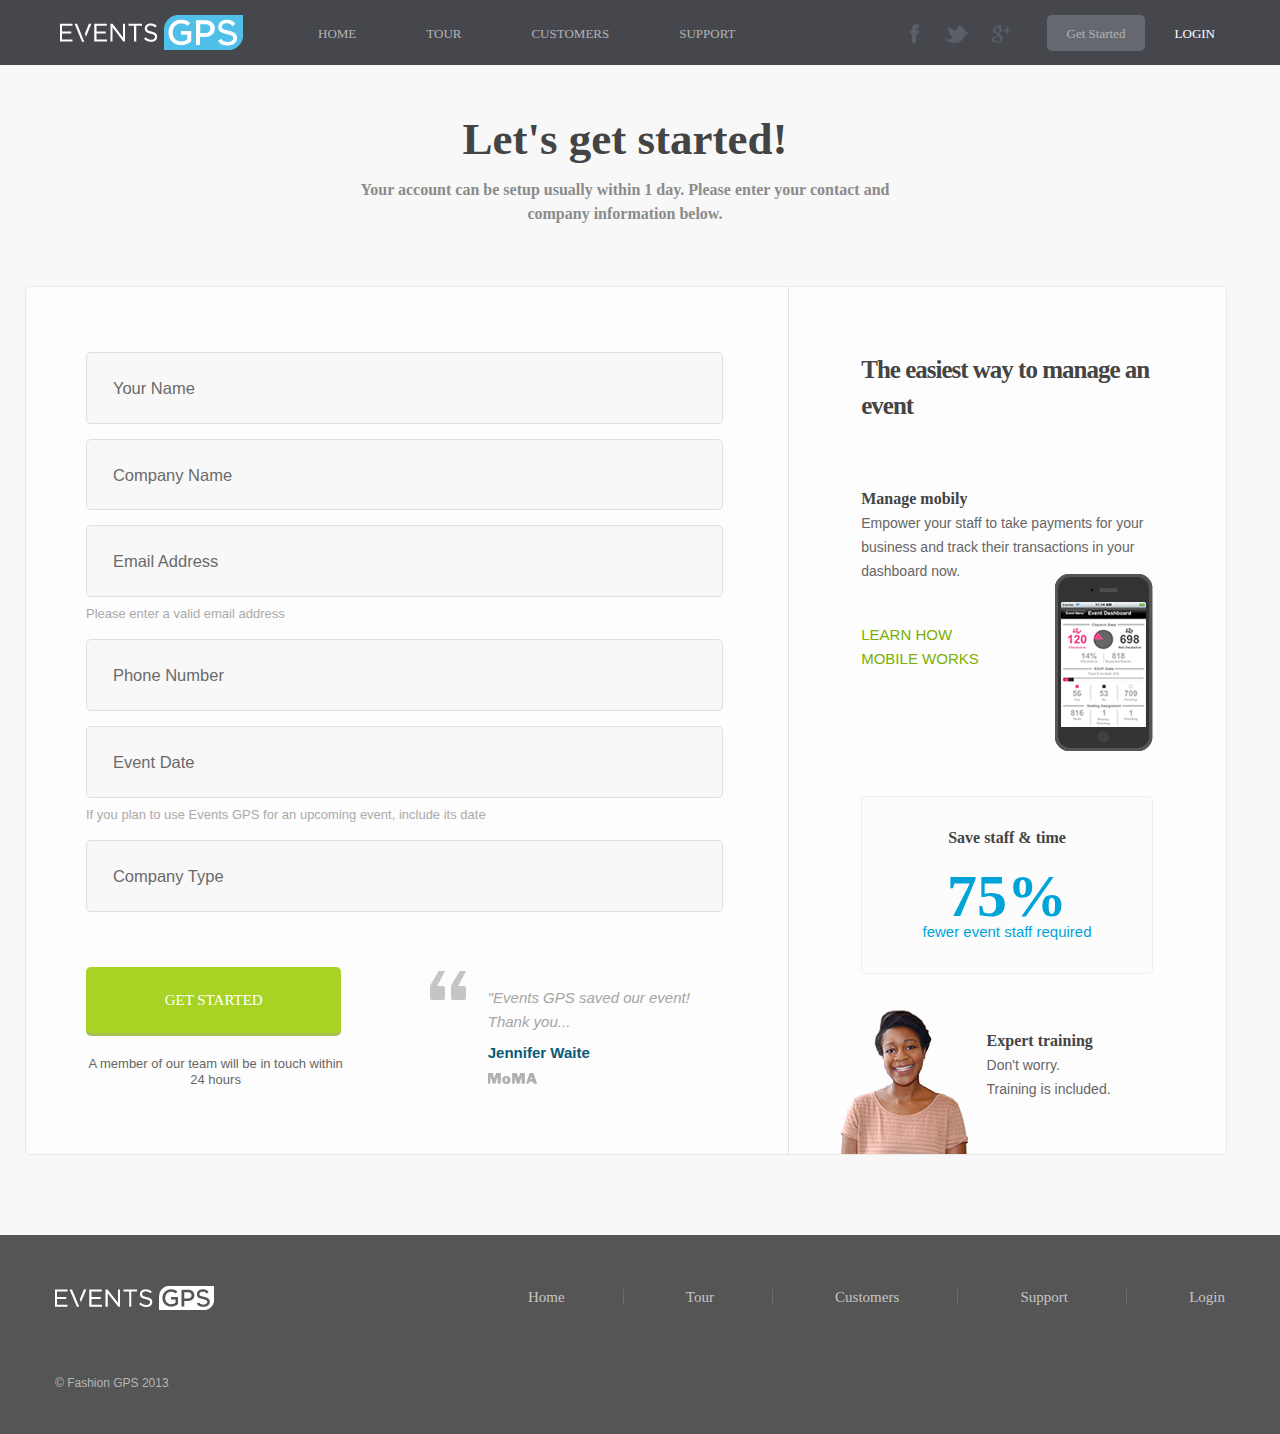
<file: Events HTML/get_started.html>
<!DOCTYPE html>
<!--[if lt IE 7]>      <html class="no-js lt-ie9 lt-ie8 lt-ie7"> <![endif]-->
<!--[if IE 7]>         <html class="no-js lt-ie9 lt-ie8"> <![endif]-->
<!--[if IE 8]>         <html class="no-js lt-ie9"> <![endif]-->
<!--[if gt IE 8]><!-->

<html class="no-js">
<!--<![endif]-->

<head>
    <meta charset="utf-8">
    <meta content="IE=edge,chrome=1" http-equiv="X-UA-Compatible">

    <title></title>
    <meta content="" name="description">
    <meta content="width=device-width" name="viewport">
    <link href="css/bootstrap.css" rel="stylesheet">
    <style>
        body {
            }
    </style>
    <link href="css/bootstrap-responsive.css" rel="stylesheet">
    <link href="css/main.css" rel="stylesheet">
    <script src="js/vendor/modernizr-2.6.2-respond-1.1.0.min.js"></script>
</head>

<body>
    <!--[if lt IE 7]>
            <p class="chromeframe">You are using an <strong>outdated</strong> browser. Please <a href="http://browsehappy.com/">upgrade your browser</a> or <a href="http://www.google.com/chromeframe/?redirect=true">activate Google Chrome Frame</a> to improve your experience.</p>
        <![endif]-->
    <!-- This code is taken from http://twitter.github.com/bootstrap/examples/hero.html -->

    <div class="navbar">
        <div class="navbar-inner">
            <div class="container">
                <a class="btn btn-navbar" data-target=".nav-collapse"
                data-toggle="collapse"><span class="icon-bar"></span>
                <span class="icon-bar"></span> <span class=
                "icon-bar"></span></a> <a class="brand" href="index.html" rel=
                "home"><img src="img/logo.png"></a>

                <div class="nav-collapse collapse">
                    <ul class="nav">
                        <li>
                            <a href="index.html">HOME</a>
                        </li>

                        <li>
                            <a href="tour.html">TOUR</a>
                        </li>

                        <li>
                            <a href="customers.html">CUSTOMERS</a>
                        </li>

                        <li>
                            <a href="support.html">SUPPORT</a>
                        </li>
                    </ul>

                    <div class="navbar-form pull-right">
                        <div class="actionheader">
                            <div class="actionpadding">
                              <a href=""><img id="socialicons" src=
                                "img/fb.png"></a>
                                <a href=""> <img id="socialicons" src=
                                "img/twitter.png"></a>
                                <a href=""> <img id="socialicons" src=
                                "img/google.png"></a>
                                <a class="tertiary_button"  
                                href="get_started.html">Get Started</a> <a class=
                                "login" href="">LOGIN</a> 
                            </div>
                        </div>
                    </div>
                </div><!--/.nav-collapse -->
            </div>
        </div>
    </div><!-- content begin -->

    <div class="content-wrapper" id="start-wrap" >
        <div class="container">
            <!-- Begin Template Content -->

            <div class="container">
                <!-- Body Content
      ================================================== -->

                <div class="row content">
                    <!--content -->

                    <div class="row-fluid">
                        <div class="span3"></div>

                        <div class="span6">
                            <h1 class="center">Let's get started!</h1>

                            <h3 class="subheading">Your account can be setup
                            usually within 1 day. Please enter your contact and
                            company information below.</h3>
                        </div>

                        <div class="span3"></div>
                    </div>

                    <div class="signupbox">
                    <div class="content">
                            <div id="fields">
                                <input name="searchbox" type="text" value=
                                "Your Name"> <input name="searchbox" type=
                                "text" value="Company Name"> <input id=
                                "withsubtitle" name="searchbox" type="text"
                                value="Email Address">

                                <p class="formdescription">Please enter a valid
                                email address</p><input name="searchbox" type=
                                "text" value="Phone Number"> <input id=
                                "withsubtitle" name="searchbox" type="text"
                                value="Event Date">

                                <p class="formdescription">If you plan to use
                                Events GPS for an upcoming event, include its
                                date</p><input name="searchbox" type="text"
                                value="Company Type">
                            </div>

                            <div id="startcta">
                                <a class="primary_button" href="#" id="start-button" >GET STARTED</a>
                                <span class="center" id="start-guarantee">
                                A member of our team will be in touch within 24
                                hours</span>
                            </div>

                            <div id="start-test">
                            <em>"Events GPS saved our event! Thank you...</em>

                                <div id="startbyline">
                                <strong>Jennifer Waite</strong><br>
                                <img src="img/momalogo.png" id="startlogo"></div>
                            </div>
                        </div>

                        <div id="sidebar">
                            <h2>The easiest way to manage an event</h2>

                            <h3 class="left">Manage mobily</h3>

                            <div id="start-iphone" style=
                            "margin-bottom:45px;height:240px;background: url('img/smalliphone.png');background-repeat:no-repeat;background-position:bottom right;">
                            <p id="start-iphone-txt" style=
                            "margin-bottom:40px;font-size:14px;line-height:24px;">
                                Empower your staff to take payments for your
                                business and track their transactions in
                                your<br>
                                dashboard now.</p><a class="learnmore" href=
                                "#">Learn how<br>
                                mobile works</a>
                            </div>

                            <div id="start-time-save" style=
                            "background:rgb(252, 252, 252);border:1px solid #EEEEEE;border-radius:5px;padding:10% 8% 10% 8%;">
                            <h3 id="start-save-time-title">Save staff & time</h3>

                                <h1 class="center" id="percentage" style=
                                "margin-top:9%;margin-bottom:0px;font-size:60px;color:#00A4D9;">
                                75%</h1>

                                <p class="center" id="percent-sub" style=
                                "color:#00A4D9;margin-bottom:0px;">fewer event
                                staff required</p>
                            </div>

                            <div id="start-training" >
                                <h3 class="left" id="start-training-head" >
                                Expert training</h3>

                                <p id="start-training-sub" style=
                                "margin-bottom:40px;font-size:14px;line-height:24px;">
                                Don't worry.<br>
                                Training is included.</p>
                            </div>
                        </div>
                    </div><!-- content end -->
                    <!-- Footer CTA
    ===================================================== -->
                </div>
            </div>
        </div>

        <footer>
            <div class="container">
                <div class="row-fluid">
                    <div class="span3">
                        <img id="footerlogo" src="img/footerlogo.png"><br>
                    </div>

                    <div class="span9">
                        <div class="footernav">
                            <a href="#">Home</a> <a href="#">Tour</a> <a href=
                            "#">Customers</a> <a href="#">Support</a> <a class=
                            "last" href="#">Login</a>
                        </div>
                    </div>
                </div> 

                <p class="FGPS">© Fashion GPS 2013</p>
            </div><!-- /container -->
        </footer><!-- /container -->
        <script src="js/vendor/bootstrap.min.js"></script> <script src="js/main.js"></script> <script>
var _gaq=[['_setAccount','UA-XXXXX-X'],['_trackPageview']];
            (function(d,t){var g=d.createElement(t),s=d.getElementsByTagName(t)[0];
            g.src=('https:'==location.protocol?'//ssl':'//www')+'.google-analytics.com/ga.js';
            s.parentNode.insertBefore(g,s)}(document,'script'));
        </script>
    </div>
</body>
</html>
</file>
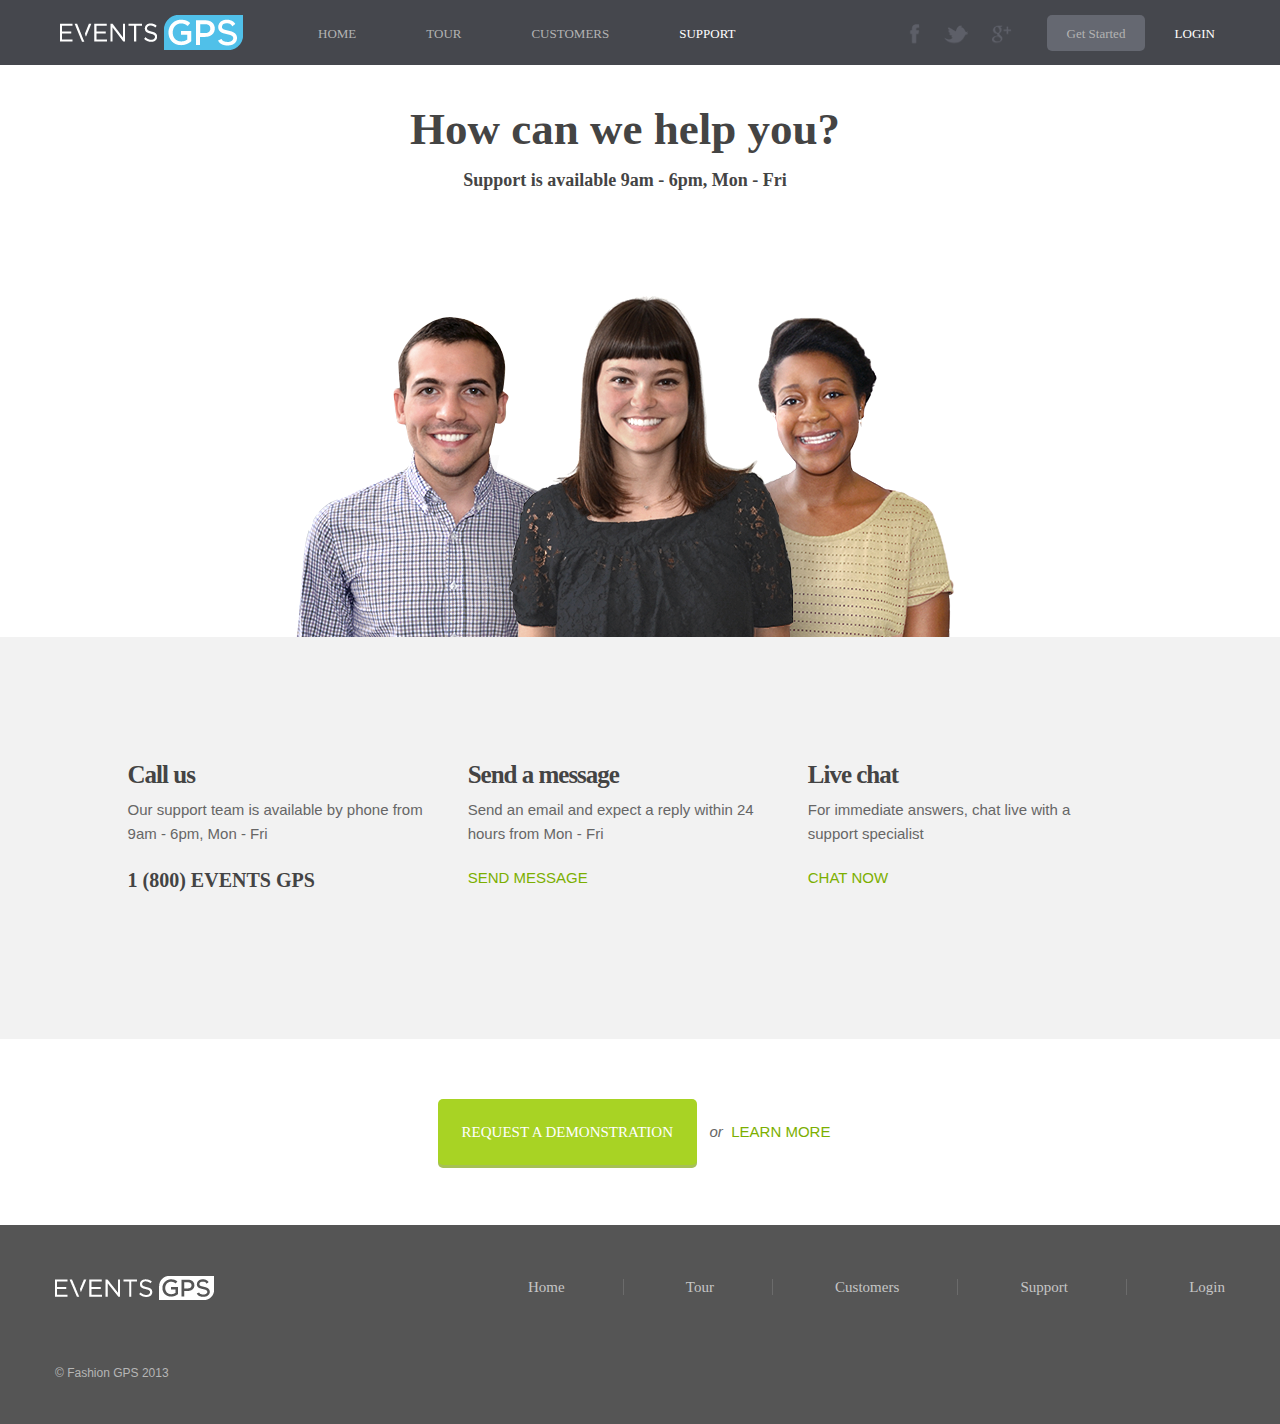
<file: Events HTML/support.html>
<!DOCTYPE html>
<!--[if lt IE 7]>      <html class="no-js lt-ie9 lt-ie8 lt-ie7"> <![endif]-->
<!--[if IE 7]>         <html class="no-js lt-ie9 lt-ie8"> <![endif]-->
<!--[if IE 8]>         <html class="no-js lt-ie9"> <![endif]-->
<!--[if gt IE 8]><!-->

<html class="no-js">
<!--<![endif]-->

<head>
    <meta charset="utf-8">
    <meta content="IE=edge,chrome=1" http-equiv="X-UA-Compatible">

    <title></title>
    <meta content="" name="description">
    <meta content="width=device-width" name="viewport">
    <link href="css/bootstrap.css" rel="stylesheet">
   
    <link href="css/bootstrap-responsive.css" rel="stylesheet">
    <link href="css/main.css" rel="stylesheet">
    <script src="js/vendor/modernizr-2.6.2-respond-1.1.0.min.js"></script>
</head>

<body>
    <!--[if lt IE 7]>
            <p class="chromeframe">You are using an <strong>outdated</strong> browser. Please <a href="http://browsehappy.com/">upgrade your browser</a> or <a href="http://www.google.com/chromeframe/?redirect=true">activate Google Chrome Frame</a> to improve your experience.</p>
        <![endif]-->
    <!-- This code is taken from http://twitter.github.com/bootstrap/examples/hero.html -->

    <div class="navbar">
        <div class="navbar-inner">
            <div class="container">
                <a class="btn btn-navbar" data-target=".nav-collapse"
                data-toggle="collapse"><span class="icon-bar"></span>
                <span class="icon-bar"></span> <span class=
                "icon-bar"></span></a> <a class="brand" href="index.html" rel=
                "home"><img src="img/logo.png"></a>

                <div class="nav-collapse collapse">
                    <ul class="nav">
                        <li>
                            <a href="index.html">HOME</a>
                        </li>

                        <li>
                            <a href="tour.html">TOUR</a>
                        </li>

                        <li>
                            <a href="customers.html">CUSTOMERS</a>
                        </li>

                        <li class="active">
                            <a href="support.html">SUPPORT</a>
                        </li>
                    </ul>

                    <div class="navbar-form pull-right">
                        <div class="actionheader">
                            <div class="actionpadding">
                               <a href=""><img id="socialicons" src=
                                "img/fb.png"></a>
                                <a href=""> <img id="socialicons" src=
                                "img/twitter.png"></a>
                                <a href=""> <img id="socialicons" src=
                                "img/google.png"></a>
                                <a class="tertiary_button"  
                                href="get_started.html">Get Started</a> <a class=
                                "login" href="">LOGIN</a> 
                            </div>
                        </div>
                    </div>
                </div><!--/.nav-collapse -->
            </div>
        </div>
    </div><!-- content begin -->

    <div id="content-wrapper">
        <div class="container">
            <!-- Begin Template Content -->

            <div class="container">
                <!-- Body Content
      ================================================== -->

                <div class="row content" id="support-row" >
                    <!--content -->

                    <h1 id="support-heading" >How can
                    we help you?</h1>

                    <h3 id="support-subheading" >
                    Support is available 9am - 6pm, Mon - Fri</h3><img id="support-portrait" src=
                    "img/supportteam.png"
                    style=
                    "margin-top:80px;margin-left:auto;margin-right:auto;display:block;">

                    <div class="extendfull" id="contact-options" >
                    <div class="row-fluid">
                        <div class="span1"></div>

                        <div class="span10">
                            <div class="row-fluid">
                                <div class="span4">
                                    <h2 id="call" >Call
                                    us</h2>Our support team is available by
                                    phone from 9am - 6pm, Mon - Fri

                                    <div id="phonediv" >
                                        <h1 id="phonesize">
                                        1 (800) EVENTS GPS</h1>
                                    </div>
                                </div>

                                <div class="span4">
                                    <h2 class="alignleft">Send a
                                    message</h2>Send an email and expect a
                                    reply within 24 hours from Mon - Fri

                                    <div id="msgbox" style=
                                    "margin-top:20px;margin-left:auto;margin-right:auto;display:block;">
                                    <a class="learnmore" href="#">SEND
                                    MESSAGE</a>
                                    </div>
                                </div>

                                <div class="span4">
                                    <h2 class="alignleft">Live
                                    chat</h2>For immediate answers, chat live
                                    with a support specialist

                                    <div id="msgbox" style=
                                    "margin-top:20px;margin-left:auto;margin-right:auto;display:block;">
                                    <a class="learnmore" href="#">CHAT NOW</a>
                                    </div>
                                </div>
                            </div>
                        </div>
                        </div>

                        <div class="span1"></div>
                    </div><!--end content-->
                </div><!-- .row content -->
            </div><!--/.container-->
        </div><!--/.content-wrapper -->
        <!-- content end -->
        <!-- Footer CTA
    ===================================================== -->
        <div class="cta-wide-white">
            <div class="container">
                <div class="row-fluid">
                    <div class="span3"></div>

                    <div class="span6">
                        <div class="center">
                            <a class="primary_button" href="get_started.html">REQUEST A
                            DEMONSTRATION</a> &nbsp; <em>or</em>
                            &nbsp;<span class="learnmore"><a href="#">learn
                            more</a> <span></span></span>
                        </div>
                    </div>

                    <div class="span3">
                       
                    </div>
                </div>
            </div>
        </div>

        <footer>
           
            <div class="container">

                <div class="row-fluid">

                    <div class="span3">
                        <img id="footerlogo" src=
                        "img/footerlogo.png"><br>
                        

                    </div>

                    <div class="span9">

                        <div class="footernav">
                            <a href="#">Home</a>
                            <a href="#">Tour</a> <a href="#">Customers</a>
                            <a href="#">Support</a> <a class="last" href=
                            "#">Login</a>
                        </div>
                    </div>
                </div>

                <p class="FGPS">© Fashion GPS
                2013</p>

                
            </div><!-- /container -->
        </footer><!-- /container -->
       <script src="js/vendor/bootstrap.min.js"></script> 
       <script src="js/main.js"></script> <script>
    var _gaq=[['_setAccount','UA-XXXXX-X'],['_trackPageview']];
            (function(d,t){var g=d.createElement(t),s=d.getElementsByTagName(t)[0];
            g.src=('https:'==location.protocol?'//ssl':'//www')+'.google-analytics.com/ga.js';
            s.parentNode.insertBefore(g,s)}(document,'script'));
        </script>
    </div>
</body>
</html>
</file>
<file: Events HTML/css/main.css>
/* ==========================================================================
   Author's custom styles
   ========================================================================== */
</file>
